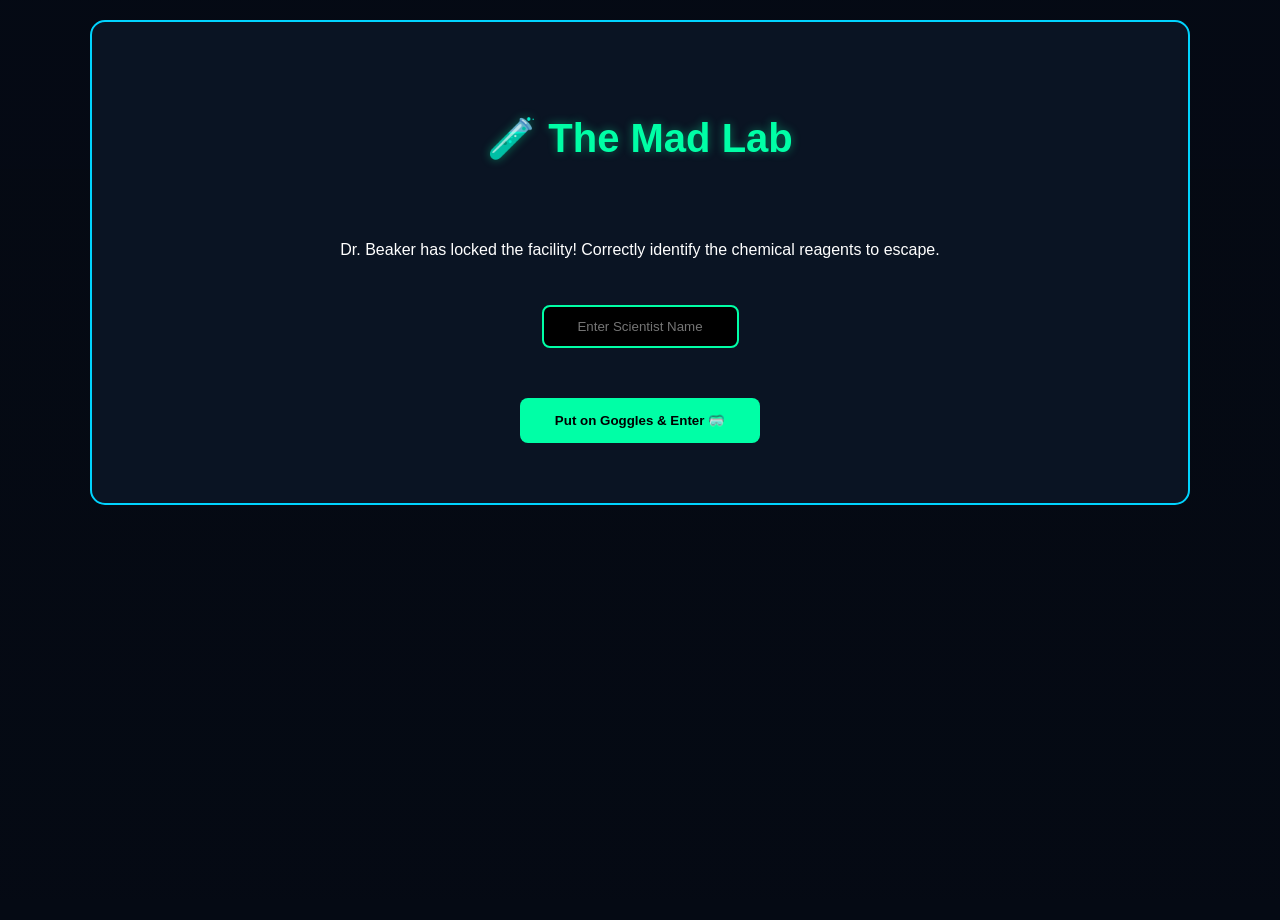
<file: index.html>
<!DOCTYPE html>
<html lang="en">
<head>
    <meta charset="UTF-8">
    <meta name="viewport" content="width=device-width, initial-scale=1.0">
    <title>🧪 Lab Lockdown: Organic Chemistry</title>
    <link rel="stylesheet" href="style.css">
</head>
<body>
    <div class="background-overlay"></div>

    <main class="game-shell" id="introScreen">
        <section class="story-card" style="text-align: center;">
            <h1 class="neon-text">🧪 The Mad Lab</h1>
            <p>Dr. Beaker has locked the facility! Correctly identify the chemical reagents to escape.</p>
            <div class="input-group">
                <input type="text" id="playerNameInput" placeholder="Enter Scientist Name">
            </div>
            <button id="startBtn" class="next-btn" style="margin-top: 20px;">Put on Goggles & Enter 🥽</button>
        </section>
    </main>

    <main class="game-shell hidden" id="gameBoard">
        <header class="top-bar">
            <div>
                <h1 class="neon-text-small">🔐 Area Secured</h1>
                <p class="subtitle" id="roomTitle"></p>
            </div>
            <div class="stats-container">
                <div class="progress-card"><span>Door</span><strong id="progressText">1 / 6</strong></div>
                <div class="stats-container">
                    <div class="progress-card"><span>Score</span><strong id="scoreText">0</strong></div>
                </div>
            </div>
        </header>

        <section class="story-card">
            <h2 style="color: #7df9ff;">🔬 Observation Log</h2>
            <p id="observation" style="font-style: italic; color: #bdfaff; background: rgba(0,212,255,0.1); padding: 10px; border-radius: 5px;"></p>
            <p class="question" id="question" style="font-size: 1.2rem; font-weight: bold; margin-top: 15px;"></p>
        </section>

        <section class="tube-rack" id="answers"></section>

        <section class="result-card hidden" id="resultCard">
            <h3 id="resultTitle"></h3>
            <p id="resultMessage"></p>
        </section>
    </main>

    <main class="game-shell hidden" id="finalScreen">
        <section class="story-card center-text" style="border: 3px solid #00ffa6; text-align: center;">
            <h1 class="neon-text">Mission Complete!</h1>
            <h2 id="finalGrade" style="margin: 20px 0; color: #00ffa6;"></h2>
            <p id="finalScoreDisplay" style="font-size: 1.8rem; font-family: monospace; font-weight: bold;"></p>
            <p id="finalNameDisplay" style="margin-bottom: 25px; opacity: 0.8; font-size: 1rem;"></p>
            
            <div style="background: rgba(0, 255, 166, 0.1); padding: 15px; border-radius: 10px; border: 2px dashed #00ffa6; margin-bottom: 30px;">
                <p style="color: #00ffa6; font-weight: bold; margin: 0; font-size: 1.1rem;">
                    📸 Please screenshot and submit in google form TQ!
                </p>
            </div>

            <button onclick="location.reload()" class="next-btn">Reboot System 🔁</button>
        </section>
    </main>

    <script src="questions.js"></script>
    <script src="script.js"></script>
</body>
</html>
</file>
<file: style.css>
* { box-sizing: border-box; }

body {
    margin: 0;
    min-height: 100vh;
    font-family: 'Segoe UI', Tahoma, sans-serif;
    color: #fff;
    background: #050a14;
    overflow-x: hidden;
}

.background-overlay {
    position: fixed;
    inset: 0;
    background: linear-gradient(rgba(5, 10, 20, 0.95), rgba(5, 10, 20, 0.98)), 
                url('https://images.unsplash.com/photo-1532094349884-543bc11b234d?auto=format&fit=crop&q=80&w=2070') center/cover fixed;
    z-index: -1;
}

.game-shell { width: min(1100px, 95%); margin: 20px auto; }
.hidden { display: none !important; }

/* FIX: START SCREEN LAYOUT */
#introScreen .story-card {
    display: flex;
    flex-direction: column;
    align-items: center;
    gap: 30px;
    padding: 60px 20px;
    text-align: center;
}

.story-card, .progress-card, .result-card {
    background: #0a1423;
    border: 2px solid #00d4ff;
    border-radius: 15px;
    padding: 25px;
}

/* FIX: TUBE RACK & BOX VISIBILITY */
.tube-rack { 
    display: flex; 
    justify-content: center; 
    align-items: flex-end;
    flex-wrap: wrap; 
    gap: 25px; 
    margin: 40px auto;
}

.test-tube { 
    background: transparent; 
    border: none; 
    cursor: pointer;
    display: inline-flex;
    flex-direction: column;
    align-items: center;
    width: auto;
    padding: 10px;
    transition: transform 0.3s ease;
}

.label { 
    display: flex;
    align-items: center;
    justify-content: center;
    text-align: center;
    background: #ffffff; 
    color: #000000;      
    font-weight: 800;
    text-transform: uppercase;

    /* THE BOX FIX: SHRINK WRAP AROUND TEXT */
    width: fit-content;        
    min-width: 100px;          
    max-width: 180px;          
    padding: 10px 14px;
    margin-top: 15px;
    
    font-size: 0.9rem;         
    line-height: 1.2;
    word-break: break-word;    /* Wraps "Carboxylic Acid" into two lines if needed */
    border-radius: 6px;
    box-shadow: 0 4px 12px rgba(0,0,0,0.6);
}

.glass { 
    width: 70px; height: 180px; 
    border: 3px solid #fff; border-radius: 0 0 35px 35px; 
    position: relative; overflow: hidden; 
    background: rgba(255,255,255,0.1); 
}

.liquid { position: absolute; bottom: 0; width: 100%; height: 60%; transition: height 1s; }

/* MOBILE ADJUSTMENTS */
@media (max-width: 600px) {
    .glass { width: 55px; height: 140px; }
    .label { font-size: 0.8rem; padding: 6px 10px; min-width: 80px; }
    .test-tube { width: 45%; }
}

.test-tube.pouring { transform: translateY(-40px) rotate(-60deg); z-index: 10; }
.test-tube.wrong { opacity: 0.1; filter: grayscale(1); pointer-events: none; }
.neon-text { color: #00ffa6; font-size: 2.5rem; text-shadow: 0 0 10px rgba(0, 255, 166, 0.4); }
.center-text { text-align: center; }
.next-btn { background: #00ffa6; color: #000; padding: 15px 35px; border: none; border-radius: 8px; font-weight: bold; cursor: pointer; }
.input-group input { padding: 12px; width: 100%; max-width: 300px; border-radius: 8px; border: 2px solid #00ffa6; background: #000; color: #fff; text-align: center; }
</file>
